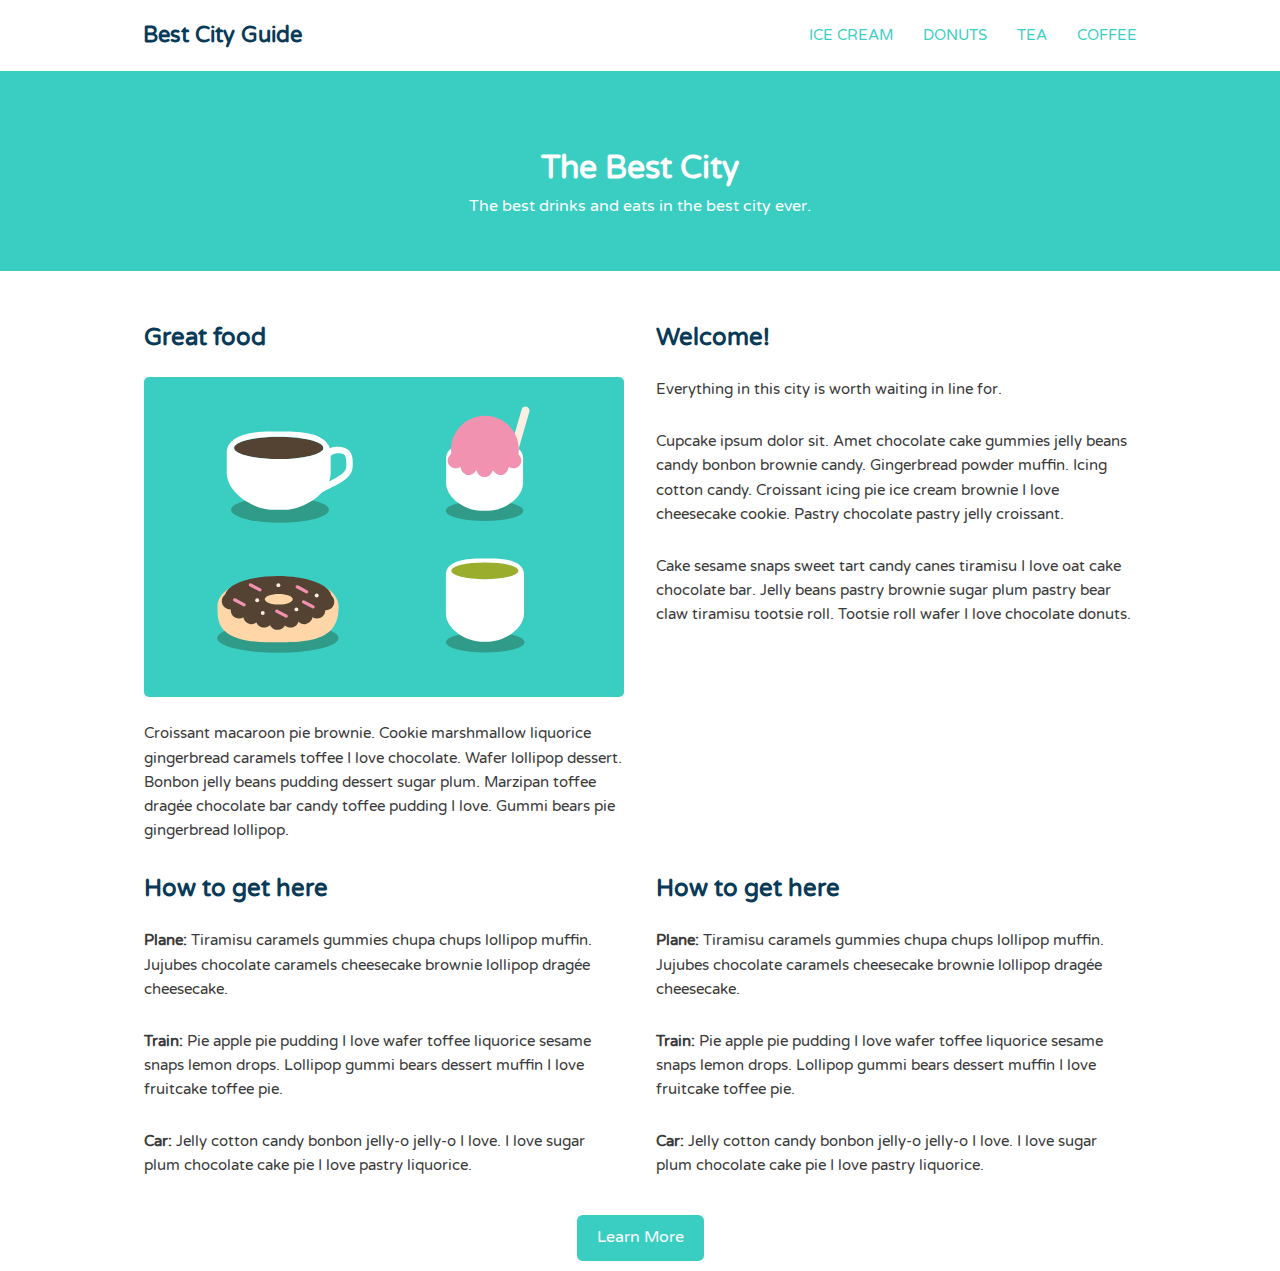
<file: index.html>
<!DOCTYPE html>
<html>
<head>
	<meta name="viewport" content="width=device-width, initial-scale=1.0">
	<title>Best City Guide</title>
	<link href='https://fonts.googleapis.com/css?family=Varela+Round' rel='stylesheet' type='text/css'>
	<link rel="stylesheet" href="css/style.css">
	<link rel="stylesheet" href="css/normalize.min.css">
</head>
<body>
	
	<header class="main-header">
		<h1 class="name">
			<a href="#">Best City Guide</a>
		</h1>
		<!-- hamburger icon -->
		<input class="menu-btn" type="checkbox" id="menu-btn" />
		<label class="menu-icon" for="menu-btn">
			<span class="navicon"></span>
		</label>

		<!-- menu list -->
		<ul class="main-nav">
			<li><a href="#">ice cream</a></li>
			<li><a href="#">donuts</a></li>
			<li><a href="#">tea</a></li>
			<li><a href="#">coffee</a></li>
		</ul>
	</header><!--/.main-header-->   

	<div class="banner">
		<h1 class="headline">The Best City</h1>
		<span class="tagline">The best drinks and eats in the best city ever.</span>
	</div><!--/.banner-->
	
	<div class="row">		
		<div class="primary col">
			<h2>Great food</h2>
			<img class="feat-img" src="img/treats.svg" alt="Drinks and eats">
			<p>Croissant macaroon pie brownie. Cookie marshmallow liquorice gingerbread caramels toffee I love chocolate. Wafer lollipop dessert. Bonbon jelly beans pudding dessert sugar plum. Marzipan toffee drag&#233;e chocolate bar candy toffee pudding I love. Gummi bears pie gingerbread lollipop.</p>
		</div><!--/.primary-->
		
		<div class="secondary col">
			<h2>Welcome!</h2>
			<p>Everything in this city is worth waiting in line for.</p>
			<p>Cupcake ipsum dolor sit. Amet chocolate cake gummies jelly beans candy bonbon brownie candy. Gingerbread powder muffin. Icing cotton candy. Croissant icing pie ice cream brownie I love cheesecake cookie. Pastry chocolate pastry jelly croissant.</p>
			<p>Cake sesame snaps sweet tart candy canes tiramisu I love oat cake chocolate bar. Jelly beans pastry brownie sugar plum pastry bear claw tiramisu tootsie roll. Tootsie roll wafer I love chocolate donuts.</p>
		</div><!--/.secondary-->
		
		<div class="third col">
			<h2>How to get here</h2>
			<p><strong>Plane: </strong>Tiramisu caramels gummies chupa chups lollipop muffin. Jujubes chocolate caramels cheesecake brownie lollipop drag&#233;e cheesecake.</p>
			<p><strong>Train: </strong>Pie apple pie pudding I love wafer toffee liquorice sesame snaps lemon drops. Lollipop gummi bears dessert muffin I love fruitcake toffee pie.</p>
			<p><strong>Car: </strong>Jelly cotton candy bonbon jelly-o jelly-o I love. I love sugar plum chocolate cake pie I love pastry liquorice.</p>
		</div><!--/.third-->	

		<div class="forth col">
			<h2>How to get here</h2>
			<p><strong>Plane: </strong>Tiramisu caramels gummies chupa chups lollipop muffin. Jujubes chocolate caramels cheesecake brownie lollipop drag&#233;e cheesecake.</p>
			<p><strong>Train: </strong>Pie apple pie pudding I love wafer toffee liquorice sesame snaps lemon drops. Lollipop gummi bears dessert muffin I love fruitcake toffee pie.</p>
			<p><strong>Car: </strong>Jelly cotton candy bonbon jelly-o jelly-o I love. I love sugar plum chocolate cake pie I love pastry liquorice.</p>
		</div><!--/.forth-->	
	<a class="button" href="#">Learn More</a>
		
	</div>
	
	<!-- <footer class="main-footer">
		<span>&copy;2015 Residents of The Best City Ever.</span>
	</footer> -->
	
</body>
</html>
</file>
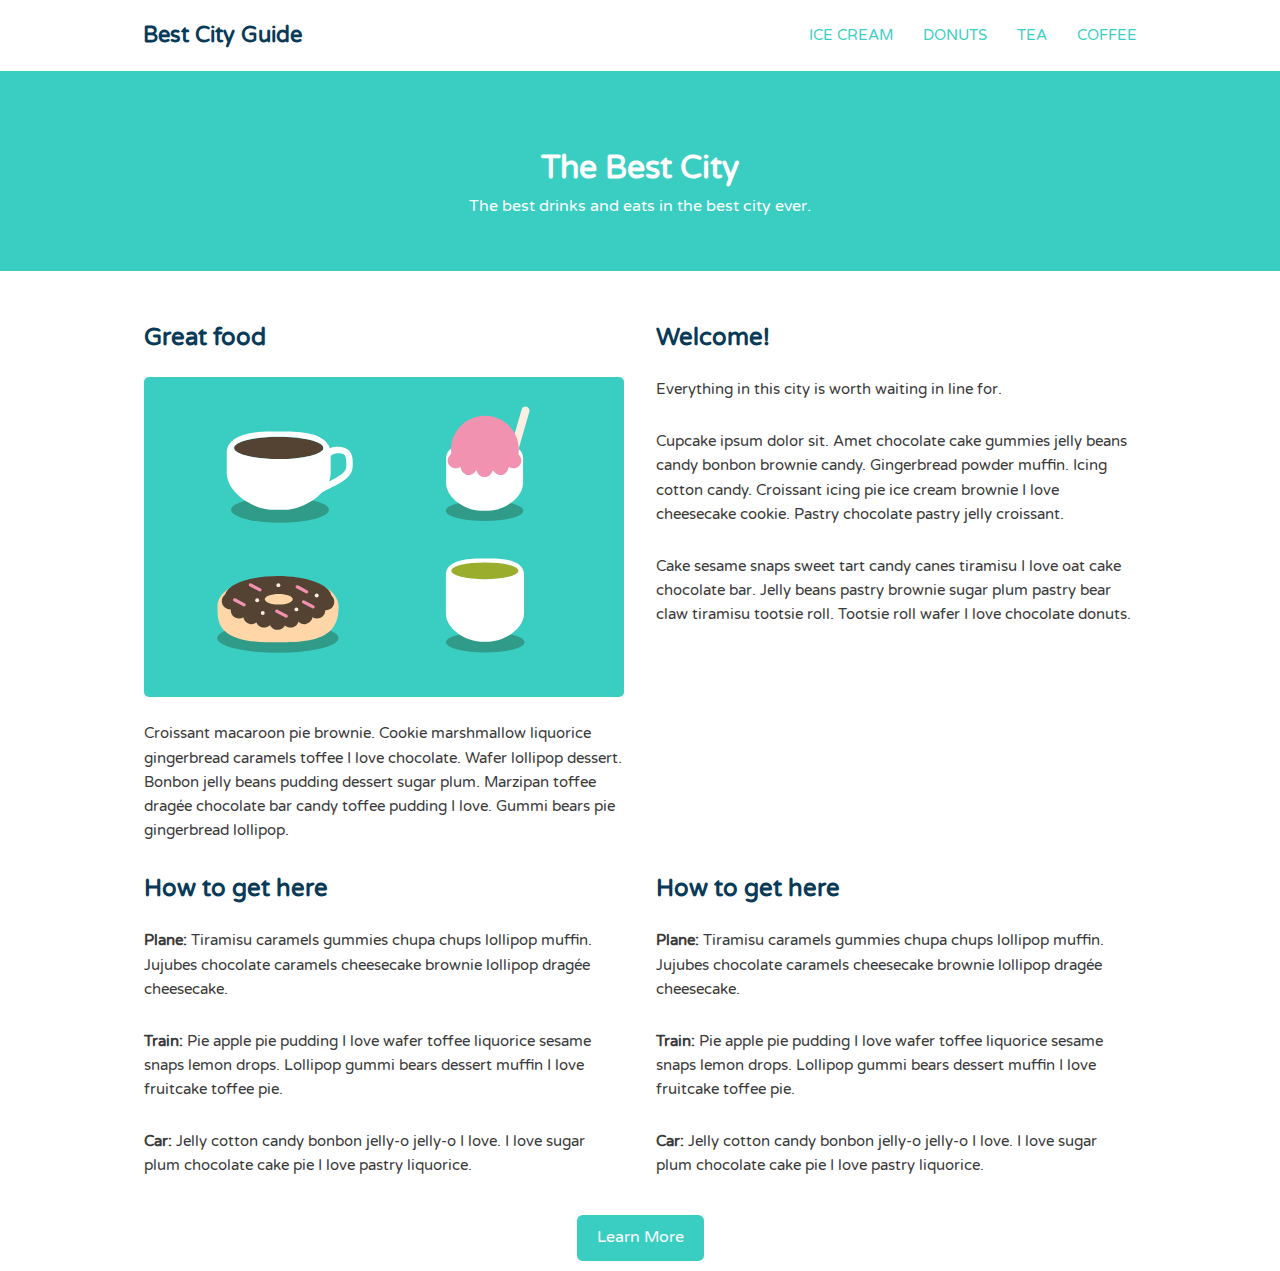
<file: week-1.html>
<!DOCTYPE html>
<html>
<head>
	<meta name="viewport" content="width=device-width, initial-scale=1.0">
	<title>Best City Guide</title>
	<link href='https://fonts.googleapis.com/css?family=Varela+Round' rel='stylesheet' type='text/css'>
	<link rel="stylesheet" href="css/style.css">
	<link rel="stylesheet" href="css/normalize.min.css">
</head>
<body>
	
	<header class="main-header">
		<h1 class="name">
			<a href="#">Best City Guide</a>
		</h1>
		<!-- hamburger icon -->
		<input class="menu-btn" type="checkbox" id="menu-btn" />
		<label class="menu-icon" for="menu-btn">
			<span class="navicon"></span>
		</label>

		<!-- menu list -->
		<ul class="main-nav">
			<li><a href="#">ice cream</a></li>
			<li><a href="#">donuts</a></li>
			<li><a href="#">tea</a></li>
			<li><a href="#">coffee</a></li>
		</ul>
	</header><!--/.main-header-->   

	<div class="banner">
		<h1 class="headline">The Best City</h1>
		<span class="tagline">The best drinks and eats in the best city ever.</span>
	</div><!--/.banner-->
	
	<div class="row">		
		<div class="primary col">
			<h2>Great food</h2>
			<img class="feat-img" src="img/treats.svg" alt="Drinks and eats">
			<p>Croissant macaroon pie brownie. Cookie marshmallow liquorice gingerbread caramels toffee I love chocolate. Wafer lollipop dessert. Bonbon jelly beans pudding dessert sugar plum. Marzipan toffee drag&#233;e chocolate bar candy toffee pudding I love. Gummi bears pie gingerbread lollipop.</p>
		</div><!--/.primary-->
		
		<div class="secondary col">
			<h2>Welcome!</h2>
			<p>Everything in this city is worth waiting in line for.</p>
			<p>Cupcake ipsum dolor sit. Amet chocolate cake gummies jelly beans candy bonbon brownie candy. Gingerbread powder muffin. Icing cotton candy. Croissant icing pie ice cream brownie I love cheesecake cookie. Pastry chocolate pastry jelly croissant.</p>
			<p>Cake sesame snaps sweet tart candy canes tiramisu I love oat cake chocolate bar. Jelly beans pastry brownie sugar plum pastry bear claw tiramisu tootsie roll. Tootsie roll wafer I love chocolate donuts.</p>
		</div><!--/.secondary-->
		
		<div class="third col">
			<h2>How to get here</h2>
			<p><strong>Plane: </strong>Tiramisu caramels gummies chupa chups lollipop muffin. Jujubes chocolate caramels cheesecake brownie lollipop drag&#233;e cheesecake.</p>
			<p><strong>Train: </strong>Pie apple pie pudding I love wafer toffee liquorice sesame snaps lemon drops. Lollipop gummi bears dessert muffin I love fruitcake toffee pie.</p>
			<p><strong>Car: </strong>Jelly cotton candy bonbon jelly-o jelly-o I love. I love sugar plum chocolate cake pie I love pastry liquorice.</p>
		</div><!--/.third-->	

		<div class="forth col">
			<h2>How to get here</h2>
			<p><strong>Plane: </strong>Tiramisu caramels gummies chupa chups lollipop muffin. Jujubes chocolate caramels cheesecake brownie lollipop drag&#233;e cheesecake.</p>
			<p><strong>Train: </strong>Pie apple pie pudding I love wafer toffee liquorice sesame snaps lemon drops. Lollipop gummi bears dessert muffin I love fruitcake toffee pie.</p>
			<p><strong>Car: </strong>Jelly cotton candy bonbon jelly-o jelly-o I love. I love sugar plum chocolate cake pie I love pastry liquorice.</p>
		</div><!--/.forth-->	
	<a class="button" href="#">Learn More</a>
		
	</div>
	
	<!-- <footer class="main-footer">
		<span>&copy;2015 Residents of The Best City Ever.</span>
	</footer> -->
	
</body>
</html>
</file>
<file: css/style.css>
/* ================================= 
  Base Element Styles
==================================== */

* {
	box-sizing: border-box;
}
body {
	font-family: 'Varela Round', sans-serif;
	line-height: 1.6;
	color: #3a3a3a;
	margin: 0;
}
ul {
  margin: 0;
  padding: 0;
  list-style: none;
}
p {
	font-size: .95em;
	margin-bottom: 1.8em;
}
h2,
h3,
a {
	color: #093a58;
}
h2,
h3 {
	margin-top: 0;
}
a {
	text-decoration: none;
}
img {
	max-width: 100%;
}

/* ================================= 
  Base Layout Styles
==================================== */

/* ---- Navigation ---- */

.name {
	font-size: 1.35em;
	margin: 0;
}

.main-header .main-nav {
  clear: both;
  max-height: 0;
}

.main-nav {
	margin-top: 5px;
}
.name a,
.main-nav a {
	text-align: center;
	display: block;
	padding: 10px 15px;
}
.main-nav a {
	font-size: .95em;
	color: #3acec2;
	text-transform: uppercase;
}
.main-nav a:hover {
	color: #093a58;
}

.main-header .main-nav {
  clear: both;
  max-height: 0;
}

/* hamburger icon */
.main-header .menu-icon {
  cursor: pointer;
  display: block;
  float: right;
  padding: 28px 20px;
  position: relative;
  user-select: none;
}

.main-header .menu-icon .navicon {
  background: #333;
  display: block;
  height: 2px;
  position: relative;
  width: 18px;
}

.main-header .menu-icon .navicon:before,
.main-header .menu-icon .navicon:after {
  background: #333;
  content: '';
  display: block;
  height: 100%;
  position: absolute;
  width: 100%;
}

.main-header .menu-icon .navicon:before {
  top: 5px;
}

.main-header .menu-icon .navicon:after {
  top: -5px;
}


.main-header .menu-btn {
  display: none;
}

.main-header .menu-btn:checked ~ .main-nav {
  max-height: auto;
}

.main-header .menu-btn:checked ~ .menu-icon .navicon {
  background: transparent;
}

.main-header .menu-btn:checked ~ .menu-icon .navicon:before {
  transform: rotate(-45deg);
}

.main-header .menu-btn:checked ~ .menu-icon .navicon:after {
  transform: rotate(45deg);
}

.main-header .menu-btn:checked ~ .menu-icon:not(.steps) .navicon:before,
.main-header .menu-btn:checked ~ .menu-icon:not(.steps) .navicon:after {
  top: 0;
}


/* ---- Layout Containers ---- */

.main-header {
	padding-top: .5em;
	padding-bottom: .5em;
}
.banner,
.button {
	text-align: center;
}
.banner {
	color: #fff;
	background: #3acec2;
	padding: 3.2em 0;
	margin-bottom: 48px;
}
.col {
	padding-right: 1em;
	padding-left: 1em;
}
.button {
	margin: 10px auto;
	padding: 10px 10px;
	align-self: flex-start;
	color: #fff;
	text-align: center;
	padding: .625em 1.25em;
	background: #3acec2;
	border-radius: .35em;
}

/* ---- Page Elements ---- */

.logo {
	width: 190px;
}
.headline {
	margin-bottom: 0;
}
.feat-img {
	border-radius: 5px;
}

/* ================================= 
  Media Queries
==================================== */


@media only screen and (max-width: 799px) {
	.main-header,
	.row {
		width: 90%;
		margin: 0 auto;
	}
	.tagline {
		font-size: 1.4em;
	}

	.main-header .main-nav {
	    clear: none;
	    max-height: none;
	  }

	.main-header .menu-icon {
		display: none;
	}
}

@media only screen and (min-width: 800px) {
	.main-header,
	.row {
		width: 80%;
		margin: 0 auto;
		max-width: 1200px;
	}

	.tagline {
		font-size: 1em;
	}
}


/* ================================= 
  Flexbox Media Queries
==================================== */

@media only screen and (max-width: 499px) {

	.main-header,
	.main-header .menu-icon {
		display: flex;
	}

	.main-header,
	.main-header .menu-icon .navicon {
		flex-direction: row;
		justify-content: space-between;
	}

	.col {
		flex: 1 100%;
	}

	.row {
		display: flex;
		flex-wrap: wrap;
	}

	.main-nav {
		display: none;
	}

}

@media only screen and (min-width: 500px),
	   only screen and (min-width: 800px) {

	.main-header,
	.main-header .menu-icon {
		display: flex;
	}

	.main-header,
	.main-header .menu-icon .navicon {
		flex-direction: row;
		justify-content: space-between;
	}

	.row {
		display: flex;
		flex-wrap: wrap;
	}

	.col {
		flex: 1 50%;
	}

	.main-nav {
		display: none;
	}
}

@media only screen and (min-width: 800px) {

	.main-header, 
	.main-nav {
		display: flex;
	}

	.main-header {
		flex-direction: row;
		justify-content: space-between;
	}

	.row {
		display: flex;
		flex-wrap: wrap;
	}

	.col {
		flex: 1 50%;
	}

	/* hamburger icon */
	.main-header .menu-icon,
	.main-header .menu-icon .navicon,
	.main-header .menu-btn {
	  display: none;
	}
}
</file>
